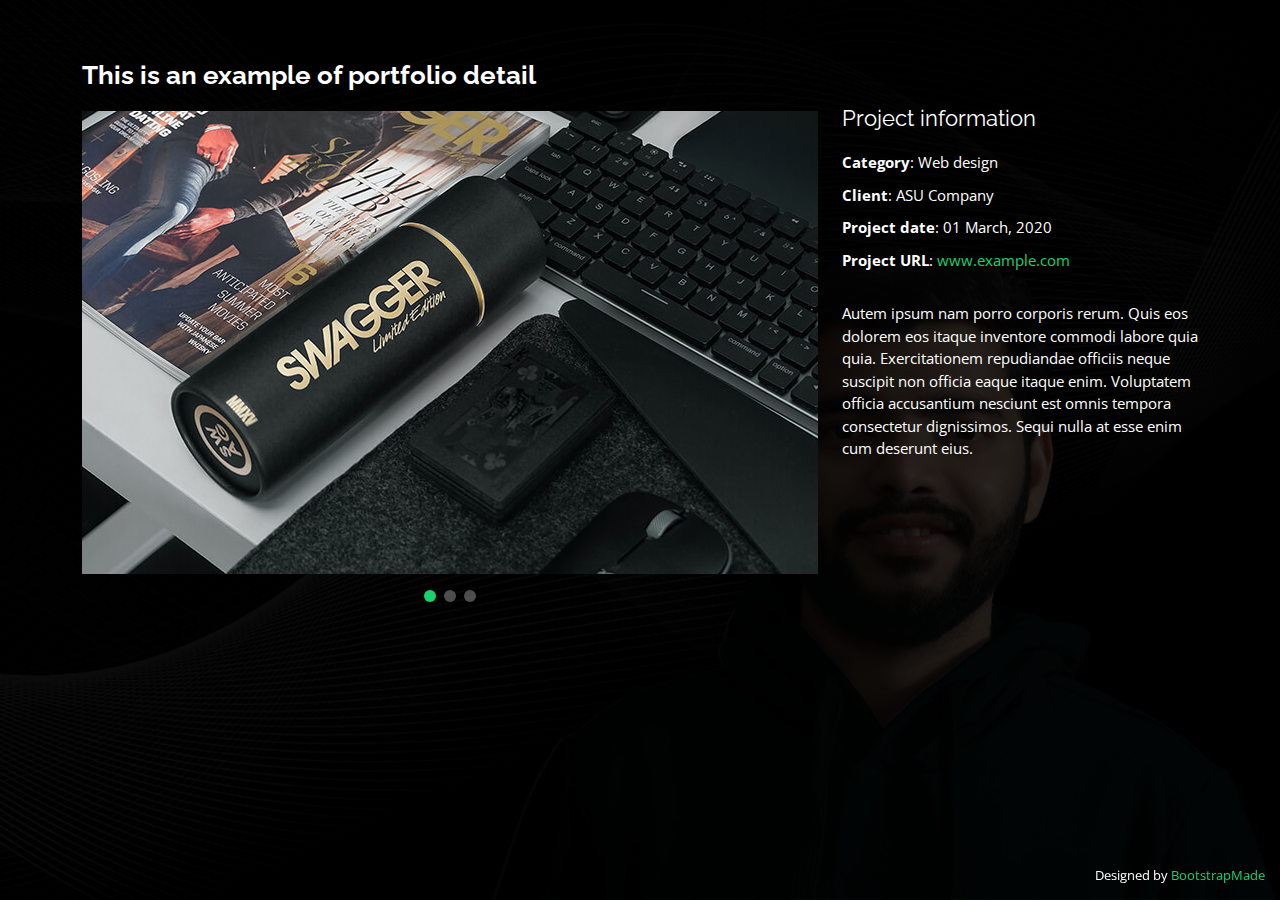
<file: portfolio-details.html>
<!DOCTYPE html>
<html lang="en">

<head>
  <meta charset="utf-8">
  <meta content="width=device-width, initial-scale=1.0" name="viewport">

  <title>Portfolio Details - Personal Bootstrap Template</title>
  <meta content="" name="description">
  <meta content="" name="keywords">

  <!-- Favicons -->
  <link href="assets/img/favicon.png" rel="icon">
  <link href="assets/img/apple-touch-icon.png" rel="apple-touch-icon">

  <!-- Google Fonts -->
  <link href="https://fonts.googleapis.com/css?family=Open+Sans:300,300i,400,400i,600,600i,700,700i|Raleway:300,300i,400,400i,500,500i,600,600i,700,700i|Poppins:300,300i,400,400i,500,500i,600,600i,700,700i" rel="stylesheet">

  <!-- Vendor CSS Files -->
  <link href="assets/vendor/bootstrap/css/bootstrap.min.css" rel="stylesheet">
  <link href="assets/vendor/bootstrap-icons/bootstrap-icons.css" rel="stylesheet">
  <link href="assets/vendor/boxicons/css/boxicons.min.css" rel="stylesheet">
  <link href="assets/vendor/glightbox/css/glightbox.min.css" rel="stylesheet">
  <link href="assets/vendor/remixicon/remixicon.css" rel="stylesheet">
  <link href="assets/vendor/swiper/swiper-bundle.min.css" rel="stylesheet">

  <!-- Template Main CSS File -->
  <link href="assets/css/style.css" rel="stylesheet">

  <!-- =======================================================
  * Template Name: Personal - v4.7.0
  * Template URL: https://bootstrapmade.com/personal-free-resume-bootstrap-template/
  * Author: BootstrapMade.com
  * License: https://bootstrapmade.com/license/
  ======================================================== -->
</head>

<body>

  <main id="main">

    <!-- ======= Portfolio Details ======= -->
    <div id="portfolio-details" class="portfolio-details">
      <div class="container">

        <div class="row">

          <div class="col-lg-8">
            <h2 class="portfolio-title">This is an example of portfolio detail</h2>

            <div class="portfolio-details-slider swiper">
              <div class="swiper-wrapper align-items-center">

                <div class="swiper-slide">
                  <img src="assets/img/portfolio/portfolio-details-1.jpg" alt="">
                </div>

                <div class="swiper-slide">
                  <img src="assets/img/portfolio/portfolio-details-2.jpg" alt="">
                </div>

                <div class="swiper-slide">
                  <img src="assets/img/portfolio/portfolio-details-3.jpg" alt="">
                </div>

              </div>
              <div class="swiper-pagination"></div>
            </div>

          </div>

          <div class="col-lg-4 portfolio-info">
            <h3>Project information</h3>
            <ul>
              <li><strong>Category</strong>: Web design</li>
              <li><strong>Client</strong>: ASU Company</li>
              <li><strong>Project date</strong>: 01 March, 2020</li>
              <li><strong>Project URL</strong>: <a href="#">www.example.com</a></li>
            </ul>

            <p>
              Autem ipsum nam porro corporis rerum. Quis eos dolorem eos itaque inventore commodi labore quia quia. Exercitationem repudiandae officiis neque suscipit non officia eaque itaque enim. Voluptatem officia accusantium nesciunt est omnis tempora consectetur dignissimos. Sequi nulla at esse enim cum deserunt eius.
            </p>
          </div>

        </div>

      </div>
    </div><!-- End Portfolio Details -->

  </main><!-- End #main -->

  <div class="credits">
    <!-- All the links in the footer should remain intact. -->
    <!-- You can delete the links only if you purchased the pro version. -->
    <!-- Licensing information: https://bootstrapmade.com/license/ -->
    <!-- Purchase the pro version with working PHP/AJAX contact form: https://bootstrapmade.com/personal-free-resume-bootstrap-template/ -->
    Designed by <a href="https://bootstrapmade.com/">BootstrapMade</a>
  </div>

  <!-- Vendor JS Files -->
  <script src="assets/vendor/purecounter/purecounter.js"></script>
  <script src="assets/vendor/bootstrap/js/bootstrap.bundle.min.js"></script>
  <script src="assets/vendor/glightbox/js/glightbox.min.js"></script>
  <script src="assets/vendor/isotope-layout/isotope.pkgd.min.js"></script>
  <script src="assets/vendor/swiper/swiper-bundle.min.js"></script>
  <script src="assets/vendor/waypoints/noframework.waypoints.js"></script>
  <script src="assets/vendor/php-email-form/validate.js"></script>

  <!-- Template Main JS File -->
  <script src="assets/js/main.js"></script>

</body>

</html>
</file>
<file: assets/css/style.css>
/*--------------------------------------------------------------
# General
--------------------------------------------------------------*/
body {
  font-family: "Open Sans", sans-serif;
  background-color: #040404;
  color: #fff;
  position: relative;
  background: transparent;
}
body::before {
  content: "";
  position: fixed;
  background: #040404 url("../img/h.jpg") top right no-repeat;
  background-size: cover;
  left: 0;
  right: 0;
  top: 0;
  height: 100vh;
  z-index: -1;
}
@media (min-width: 1024px) {
  body::before {
    background-attachment: fixed;
  }
}

a {
  color: #18d26e;
  text-decoration: none;
}

a:hover {
  color: #35e888;
  text-decoration: none;
}

h1, h2, h3, h4, h5, h6 {
  font-family: "Raleway", sans-serif;
}

/*--------------------------------------------------------------
# Header
--------------------------------------------------------------*/
#header {
  transition: ease-in-out 0.3s;
  position: relative;
  height: 100vh;
  display: flex;
  align-items: center;
  z-index: 997;
  overflow-y: auto;
}
#header * {
  transition: ease-in-out 0.3s;
}
#header h1 {
  font-size: 48px;
  margin: 0;
  padding: 0;
  line-height: 1;
  font-weight: 700;
  font-family: 'Gilroy-Bold', sans-serif;
}
#header h1 a, #header h1 a:hover {
  color: #fff;
  line-height: 1;
  display: inline-block;
}
#header h2 {
  font-size: 24px;
  margin-top: 20px;
  color: rgba(255, 255, 255, 0.8);
}
/* #header h2 span {
  color: #fff;
  border-bottom: 2px solid #18d26e;
  padding-bottom: 6px;
} */
#header img {
  padding: 0;
  margin: 0;
}
#header .social-links {
  margin-top: 40px;
  display: flex;
}
#header .social-links a {
  font-size: 16px;
  display: flex;
  justify-content: center;
  align-items: center;
  background: rgba(255, 255, 255, 0.1);
  color: #fff;
  line-height: 1;
  margin-right: 8px;
  border-radius: 50%;
  width: 40px;
  height: 40px;
}
#header .social-links a:hover {
  background: #18d26e;
}
@media (max-width: 992px) {
  #header h1 {
    font-size: 36px;
  }
  #header h2 {
    font-size: 20px;
    line-height: 30px;
  }
  #header .social-links {
    margin-top: 15px;
  }
  #header .container {
    display: flex;
    flex-direction: column;
    align-items: center;
  }
}

/* Header Top */
#header.header-top {
  height: 80px;
  position: fixed;
  left: 0;
  top: 0;
  right: 0;
  background: rgba(0, 0, 0, 0.9);
}
#header.header-top .social-links, #header.header-top h2 {
  display: none;
}
#header.header-top h1 {
  margin-right: auto;
  font-size: 36px;
}
#header.header-top .container {
  display: flex;
  align-items: center;
}
#header.header-top .navbar {
  margin: 0;
}
@media (max-width: 768px) {
  #header.header-top {
    height: 60px;
  }
  #header.header-top h1 {
    font-size: 26px;
  }
}

/*--------------------------------------------------------------
# Navigation Menu
--------------------------------------------------------------*/
/**
* Desktop Navigation 
*/
.navbar {
  padding: 0;
  margin-top: 35px;
}
.navbar ul {
  margin: 0;
  padding: 0;
  display: flex;
  list-style: none;
  align-items: center;
}
.navbar li {
  position: relative;
}
.navbar li + li {
  margin-left: 30px;
}
.navbar a, .navbar a:focus {
  display: flex;
  align-items: center;
  justify-content: space-between;
  padding: 0;
  font-family: "Poppins", sans-serif;
  font-size: 16px;
  font-weight: 400;
  color: rgba(255, 255, 255, 0.7);
  white-space: nowrap;
  transition: 0.3s;
}
.navbar a i, .navbar a:focus i {
  font-size: 12px;
  line-height: 0;
  margin-left: 5px;
}
.navbar a:before {
  content: "";
  position: absolute;
  width: 0;
  height: 2px;
  bottom: -4px;
  left: 0;
  background-color: #18d26e;
  visibility: hidden;
  width: 0px;
  transition: all 0.3s ease-in-out 0s;
}
.navbar a:hover:before, .navbar li:hover > a:before, .navbar .active:before {
  visibility: visible;
  width: 25px;
}
.navbar a:hover, .navbar .active, .navbar .active:focus, .navbar li:hover > a {
  color: #fff;
}

/**
* Mobile Navigation 
*/
.mobile-nav-toggle {
  color: #fff;
  font-size: 28px;
  cursor: pointer;
  display: none;
  line-height: 0;
  transition: 0.5s;
  position: fixed;
  right: 15px;
  top: 15px;
}

@media (max-width: 991px) {
  .mobile-nav-toggle {
    display: block;
  }

  .navbar ul {
    display: none;
  }
}
.navbar-mobile {
  position: fixed;
  overflow: hidden;
  top: 0;
  right: 0;
  left: 0;
  bottom: 0;
  background: rgba(0, 0, 0, 0.9);
  transition: 0.3s;
  z-index: 999;
  margin-top: 0;
}
.navbar-mobile .mobile-nav-toggle {
  position: absolute;
  top: 15px;
  right: 15px;
}
.navbar-mobile ul {
  display: block;
  position: absolute;
  top: 55px;
  right: 15px;
  bottom: 45px;
  left: 15px;
  padding: 10px 0;
  overflow-y: auto;
  transition: 0.3s;
  border: 2px solid rgba(255, 255, 255, 0.2);
}
.navbar-mobile li {
  padding: 12px 20px;
}
.navbar-mobile li + li {
  margin: 0;
}
.navbar-mobile a, .navbar-mobile a:focus {
  font-size: 16px;
  position: relative;
}

/*--------------------------------------------------------------
# Sections General
--------------------------------------------------------------*/
section {
  overflow: hidden;
  position: absolute;
  width: 100%;
  top: 140px;
  bottom: 100%;
  opacity: 0;
  transition: ease-in-out 0.4s;
  z-index: 2;
}
section.section-show {
  top: 100px;
  bottom: auto;
  opacity: 1;
  padding-bottom: 45px;
}
section .container {
  background: rgba(0, 0, 0, 0.9);
  padding: 30px;
}
@media (max-width: 768px) {
  section {
    top: 120px;
  }
  section.section-show {
    top: 80px;
  }
}

.section-title h2 {
  font-size: 14px;
  font-weight: 500;
  padding: 0;
  line-height: 1px;
  margin: 0 0 20px 0;
  letter-spacing: 2px;
  text-transform: uppercase;
  color: #aaaaaa;
  font-family: "Poppins", sans-serif;
}
.section-title h2::after {
  content: "";
  width: 120px;
  height: 1px;
  display: inline-block;
  background: #4ceb95;
  margin: 4px 10px;
}
.section-title p {
  margin: 0;
  margin: -15px 0 15px 0;
  font-size: 36px;
  font-weight: 700;
  text-transform: uppercase;
  font-family: "Poppins", sans-serif;
  color: #fff;
}

/*--------------------------------------------------------------
# About
--------------------------------------------------------------*/
.about-me .content h3 {
  font-weight: 700;
  font-size: 26px;
  color: #18d26e;
}
.about-me .content ul {
  list-style: none;
  padding: 0;
}
.about-me .content ul li {
  margin-bottom: 20px;
  display: flex;
  align-items: center;
}
.about-me .content ul strong {
  margin-right: 10px;
}
.about-me .content ul i {
  font-size: 16px;
  margin-right: 5px;
  color: #18d26e;
  line-height: 0;
}
.about-me .content p:last-child {
  margin-bottom: 0;
}

/*--------------------------------------------------------------
# Counts
--------------------------------------------------------------*/
.counts {
  padding: 70px 0 60px;
}
.counts .count-box {
  padding: 30px 30px 25px 30px;
  width: 100%;
  position: relative;
  text-align: center;
  background: rgba(255, 255, 255, 0.08);
}
.counts .count-box i {
  position: absolute;
  top: -25px;
  left: 50%;
  transform: translateX(-50%);
  font-size: 24px;
  background: rgba(255, 255, 255, 0.1);
  padding: 12px;
  color: #18d26e;
  border-radius: 50px;
  line-height: 0;
}
.counts .count-box span {
  font-size: 36px;
  display: block;
  font-weight: 600;
  color: #fff;
}
.counts .count-box p {
  padding: 0;
  margin: 0;
  font-family: "Raleway", sans-serif;
  font-size: 14px;
}

/*--------------------------------------------------------------
# Skills
--------------------------------------------------------------*/
.skills .progress {
  height: 60px;
  display: block;
  background: none;
  border-radius: 0;
}
.skills .progress .skill {
  padding: 10px 0;
  margin: 0;
  text-transform: uppercase;
  display: block;
  font-weight: 600;
  font-family: "Poppins", sans-serif;
  color: #fff;
}
.skills .progress .skill .val {
  float: right;
  font-style: normal;
}
.skills .progress-bar-wrap {
  background: rgba(255, 255, 255, 0.2);
}
.skills .progress-bar {
  width: 1px;
  height: 10px;
  transition: 0.9s;
  background-color: #18d26e;
}

/*--------------------------------------------------------------
# Interests
--------------------------------------------------------------*/
.interests .icon-box {
  display: flex;
  align-items: center;
  padding: 20px;
  background: rgba(255, 255, 255, 0.08);
  transition: ease-in-out 0.3s;
}
.interests .icon-box i {
  font-size: 32px;
  padding-right: 10px;
  line-height: 1;
}
.interests .icon-box h3 {
  font-weight: 700;
  margin: 0;
  padding: 0;
  line-height: 1;
  font-size: 16px;
  color: #fff;
}
.interests .icon-box:hover {
  background: rgba(255, 255, 255, 0.12);
}

/*--------------------------------------------------------------
# Testimonials
--------------------------------------------------------------*/
.testimonials .testimonials-carousel, .testimonials .testimonials-slider {
  overflow: hidden;
}
.testimonials .testimonial-item {
  box-sizing: content-box;
  min-height: 320px;
}
.testimonials .testimonial-item .testimonial-img {
  width: 90px;
  border-radius: 50%;
  margin: -40px 0 0 40px;
  position: relative;
  z-index: 2;
  border: 6px solid rgba(255, 255, 255, 0.12);
}
.testimonials .testimonial-item h3 {
  font-size: 18px;
  font-weight: bold;
  margin: 10px 0 5px 45px;
  color: #fff;
}
.testimonials .testimonial-item h4 {
  font-size: 14px;
  color: #999;
  margin: 0 0 0 45px;
}
.testimonials .testimonial-item .quote-icon-left, .testimonials .testimonial-item .quote-icon-right {
  color: rgba(255, 255, 255, 0.25);
  font-size: 26px;
}
.testimonials .testimonial-item .quote-icon-left {
  display: inline-block;
  left: -5px;
  position: relative;
}
.testimonials .testimonial-item .quote-icon-right {
  display: inline-block;
  right: -5px;
  position: relative;
  top: 10px;
}
.testimonials .testimonial-item p {
  font-style: italic;
  margin: 0 15px 0 15px;
  padding: 20px 20px 60px 20px;
  background: rgba(255, 255, 255, 0.1);
  position: relative;
  border-radius: 6px;
  position: relative;
  z-index: 1;
}
.testimonials .swiper-pagination {
  margin-top: 20px;
  position: relative;
}
.testimonials .swiper-pagination .swiper-pagination-bullet {
  width: 12px;
  height: 12px;
  opacity: 1;
  background-color: rgba(255, 255, 255, 0.3);
}
.testimonials .swiper-pagination .swiper-pagination-bullet-active {
  background-color: #18d26e;
}

/*--------------------------------------------------------------
# Resume
--------------------------------------------------------------*/
.resume .resume-title {
  font-size: 26px;
  font-weight: 700;
  margin-top: 20px;
  margin-bottom: 20px;
  color: #fff;
}
.resume .resume-item {
  padding: 0 0 20px 20px;
  margin-top: -2px;
  border-left: 2px solid rgba(255, 255, 255, 0.2);
  position: relative;
}
.resume .resume-item h4 {
  line-height: 18px;
  font-size: 18px;
  font-weight: 600;
  /* text-transform: uppercase; */
  font-family: "Poppins", sans-serif;
  color: #18d26e;
  margin-bottom: 10px;
}
.resume .resume-item h5 {
  font-size: 16px;
  background: rgba(255, 255, 255, 0.15);
  padding: 5px 15px;
  display: inline-block;
  font-weight: 600;
  margin-bottom: 10px;
}
.resume .resume-item ul {
  padding-left: 20px;
}
.resume .resume-item ul li {
  padding-bottom: 10px;
}
.resume .resume-item:last-child {
  padding-bottom: 0;
}
.resume .resume-item::before {
  content: "";
  position: absolute;
  width: 16px;
  height: 16px;
  border-radius: 50px;
  left: -9px;
  top: 0;
  background: #18d26e;
  border: 2px solid #18d26e;
}

/*--------------------------------------------------------------
# Services
--------------------------------------------------------------*/
.services .icon-box {
  text-align: center;
  background: rgba(204, 204, 204, 0.1);
  padding: 80px 20px;
  transition: all ease-in-out 0.3s;
}
.services .icon-box .icon {
  margin: 0 auto;
  width: 64px;
  height: 64px;
  background: #18d26e;
  border-radius: 5px;
  transition: all 0.3s ease-out 0s;
  display: flex;
  align-items: center;
  justify-content: center;
  margin-bottom: 20px;
  transform-style: preserve-3d;
}
.services .icon-box .icon i {
  color: #fff;
  font-size: 28px;
}
.services .icon-box .icon::before {
  position: absolute;
  content: "";
  left: -8px;
  top: -8px;
  height: 100%;
  width: 100%;
  background: rgba(255, 255, 255, 0.15);
  border-radius: 5px;
  transition: all 0.3s ease-out 0s;
  transform: translateZ(-1px);
}
.services .icon-box h4 {
  font-weight: 700;
  margin-bottom: 15px;
  font-size: 24px;
}
.services .icon-box h4 a {
  color: #fff;
}
.services .icon-box p {
  line-height: 24px;
  font-size: 14px;
  margin-bottom: 0;
}
.services .icon-box:hover {
  background: #18d26e;
  border-color: #18d26e;
}
.services .icon-box:hover .icon {
  background: #fff;
}
.services .icon-box:hover .icon i {
  color: #18d26e;
}
.services .icon-box:hover .icon::before {
  background: #35e888;
}
.services .icon-box:hover h4 a, .services .icon-box:hover p {
  color: #fff;
}

/*--------------------------------------------------------------
# Portfolio
--------------------------------------------------------------*/
.portfolio .portfolio-item {
  margin-bottom: 30px;
}
.portfolio #portfolio-flters {
  padding: 0;
  margin: 0 auto 15px auto;
  list-style: none;
  text-align: center;
  border-radius: 50px;
  padding: 2px 15px;
}
.portfolio #portfolio-flters li {
  cursor: pointer;
  display: inline-block;
  padding: 8px 16px 10px 16px;
  font-size: 14px;
  font-weight: 600;
  line-height: 1;
  text-transform: uppercase;
  color: #fff;
  background: rgba(255, 255, 255, 0.1);
  margin: 0 3px 10px 3px;
  transition: all 0.3s ease-in-out;
  border-radius: 4px;
}
.portfolio #portfolio-flters li:hover, .portfolio #portfolio-flters li.filter-active {
  background: #18d26e;
}
.portfolio #portfolio-flters li:last-child {
  margin-right: 0;
}
.portfolio .portfolio-wrap {
  transition: 0.3s;
  position: relative;
  overflow: hidden;
  z-index: 1;
  background: rgba(0, 0, 0, 0.6);
}
.portfolio .portfolio-wrap::before {
  content: "";
  background: rgba(0, 0, 0, 0.6);
  position: absolute;
  left: 30px;
  right: 30px;
  top: 30px;
  bottom: 30px;
  transition: all ease-in-out 0.3s;
  z-index: 2;
  opacity: 0;
}
.portfolio .portfolio-wrap .portfolio-info {
  opacity: 0;
  position: absolute;
  top: 0;
  left: 0;
  right: 0;
  bottom: 0;
  text-align: center;
  z-index: 3;
  transition: all ease-in-out 0.3s;
  display: flex;
  flex-direction: column;
  justify-content: center;
  align-items: center;
}
.portfolio .portfolio-wrap .portfolio-info::before {
  display: block;
  content: "";
  width: 48px;
  height: 48px;
  position: absolute;
  top: 35px;
  left: 35px;
  border-top: 3px solid #fff;
  border-left: 3px solid #fff;
  transition: all 0.5s ease 0s;
  z-index: 9994;
}
.portfolio .portfolio-wrap .portfolio-info::after {
  display: block;
  content: "";
  width: 48px;
  height: 48px;
  position: absolute;
  bottom: 35px;
  right: 35px;
  border-bottom: 3px solid #fff;
  border-right: 3px solid #fff;
  transition: all 0.5s ease 0s;
  z-index: 9994;
}
.portfolio .portfolio-wrap .portfolio-info h4 {
  font-size: 20px;
  color: #fff;
  font-weight: 600;
}
.portfolio .portfolio-wrap .portfolio-info p {
  color: #ffffff;
  font-size: 14px;
  text-transform: uppercase;
  padding: 0;
  margin: 0;
}
.portfolio .portfolio-wrap .portfolio-links {
  text-align: center;
  z-index: 4;
}
.portfolio .portfolio-wrap .portfolio-links a {
  color: #fff;
  margin: 0 2px;
  font-size: 28px;
  display: inline-block;
  transition: 0.3s;
}
.portfolio .portfolio-wrap .portfolio-links a:hover {
  color: #63eda3;
}
.portfolio .portfolio-wrap:hover::before {
  top: 0;
  left: 0;
  right: 0;
  bottom: 0;
  opacity: 1;
}
.portfolio .portfolio-wrap:hover .portfolio-info {
  opacity: 1;
}
.portfolio .portfolio-wrap:hover .portfolio-info::before {
  top: 15px;
  left: 15px;
}
.portfolio .portfolio-wrap:hover .portfolio-info::after {
  bottom: 15px;
  right: 15px;
}

/*--------------------------------------------------------------
# Portfolio Details
--------------------------------------------------------------*/
.portfolio-details {
  padding-top: 40px;
  background: rgba(0, 0, 0, 0.8);
  position: fixed;
  left: 0;
  right: 0;
  top: 0;
  bottom: 0;
  overflow-y: auto;
}
.portfolio-details .container {
  padding-top: 20px;
  padding-bottom: 40px;
}
.portfolio-details .portfolio-title {
  font-size: 26px;
  font-weight: 700;
  margin-bottom: 20px;
}
.portfolio-details .portfolio-info {
  padding-top: 45px;
}
.portfolio-details .portfolio-info h3 {
  font-size: 22px;
  font-weight: 400;
  margin-bottom: 20px;
}
.portfolio-details .portfolio-info ul {
  list-style: none;
  padding: 0;
  font-size: 15px;
}
.portfolio-details .portfolio-info ul li + li {
  margin-top: 10px;
}
.portfolio-details .portfolio-info p {
  font-size: 15px;
  padding: 15px 0 0 0;
}
@media (max-width: 992px) {
  .portfolio-details .portfolio-info {
    padding-top: 20px;
  }
}
.portfolio-details .swiper-pagination {
  margin-top: 20px;
  position: relative;
}
.portfolio-details .swiper-pagination .swiper-pagination-bullet {
  width: 12px;
  height: 12px;
  opacity: 1;
  background-color: rgba(255, 255, 255, 0.3);
}
.portfolio-details .swiper-pagination .swiper-pagination-bullet-active {
  background-color: #18d26e;
}

/*--------------------------------------------------------------
# Contact
--------------------------------------------------------------*/
.contact .info-box {
  color: #444444;
  padding: 20px;
  width: 100%;
  background: rgba(255, 255, 255, 0.08);
}
.contact .info-box i.bx {
  font-size: 24px;
  color: #18d26e;
  border-radius: 50%;
  padding: 14px;
  float: left;
  background: rgba(255, 255, 255, 0.1);
}
.contact .info-box h3 {
  font-size: 20px;
  color: rgba(255, 255, 255, 0.5);
  font-weight: 700;
  margin: 10px 0 8px 68px;
}
.contact .info-box p {
  padding: 0;
  color: #fff;
  line-height: 24px;
  font-size: 14px;
  margin: 0 0 0 68px;
}
.contact .info-box .social-links {
  margin: 5px 0 0 68px;
  display: flex;
}
.contact .info-box .social-links a {
  font-size: 18px;
  display: inline-block;
  color: #fff;
  line-height: 1;
  margin-right: 12px;
  transition: 0.3s;
}
.contact .info-box .social-links a:hover {
  color: #18d26e;
}
.contact .php-email-form {
  padding: 30px;
  background: rgba(255, 255, 255, 0.08);
}
.contact .php-email-form .error-message {
  display: none;
  background: rgba(255, 255, 255, 0.08);
  background: #ed3c0d;
  text-align: left;
  padding: 15px;
  font-weight: 600;
}
.contact .php-email-form .error-message br + br {
  margin-top: 25px;
}
.contact .php-email-form .sent-message {
  display: none;
  background: rgba(255, 255, 255, 0.08);
  background: #18d26e;
  text-align: center;
  padding: 15px;
  font-weight: 600;
}
.contact .php-email-form .loading {
  display: none;
  background: rgba(255, 255, 255, 0.08);
  text-align: center;
  padding: 15px;
}
.contact .php-email-form .loading:before {
  content: "";
  display: inline-block;
  border-radius: 50%;
  width: 24px;
  height: 24px;
  margin: 0 10px -6px 0;
  border: 3px solid #18d26e;
  border-top-color: #eee;
  -webkit-animation: animate-loading 1s linear infinite;
  animation: animate-loading 1s linear infinite;
}
.contact .php-email-form input, .contact .php-email-form textarea {
  border-radius: 0;
  box-shadow: none;
  font-size: 14px;
  background: rgba(255, 255, 255, 0.08);
  border: 0;
  transition: 0.3s;
  color: #fff;
}
.contact .php-email-form input:focus, .contact .php-email-form textarea:focus {
  background-color: rgba(255, 255, 255, 0.11);
}
.contact .php-email-form input::-moz-placeholder, .contact .php-email-form textarea::-moz-placeholder {
  color: rgba(255, 255, 255, 0.3);
  opacity: 1;
}
.contact .php-email-form input::placeholder, .contact .php-email-form textarea::placeholder {
  color: rgba(255, 255, 255, 0.3);
  opacity: 1;
}
.contact .php-email-form input {
  padding: 10px 15px;
}
.contact .php-email-form textarea {
  padding: 12px 15px;
}
.contact .php-email-form button[type=submit] {
  background: #18d26e;
  border: 0;
  padding: 10px 30px;
  color: #fff;
  transition: 0.4s;
  border-radius: 4px;
}
.contact .php-email-form button[type=submit]:hover {
  background: #15bb62;
}
@-webkit-keyframes animate-loading {
  0% {
    transform: rotate(0deg);
  }
  100% {
    transform: rotate(360deg);
  }
}
@keyframes animate-loading {
  0% {
    transform: rotate(0deg);
  }
  100% {
    transform: rotate(360deg);
  }
}

/*--------------------------------------------------------------
# Credits
--------------------------------------------------------------*/
.credits {
  position: fixed;
  right: 0;
  left: 0;
  bottom: 0;
  padding: 15px;
  text-align: right;
  font-size: 13px;
  color: #fff;
  z-index: 999999;
}
@media (max-width: 992px) {
  .credits {
    text-align: center;
    padding: 10px;
    background: rgba(0, 0, 0, 0.8);
  }
}
.credits a {
  color: #18d26e;
  transition: 0.3s;
}
.credits a:hover {
  color: #fff;
}
</file>
